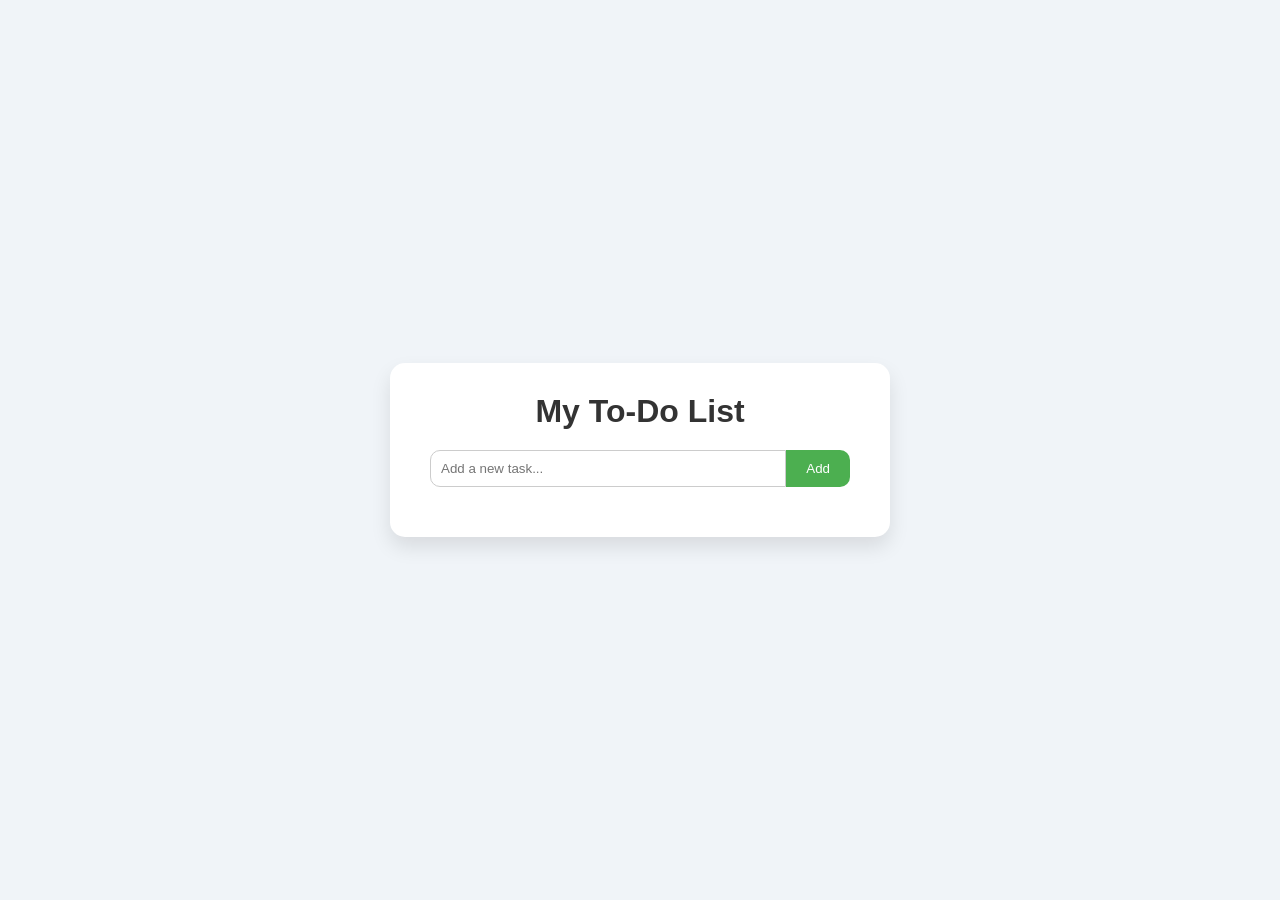
<file: index.html>
<!DOCTYPE html>
<html lang="en">
<head>
    <meta charset="UTF-8">
    <meta name="viewport" content="width=device-width, initial-scale=1.0">
    <title>To-Do List App</title>
    <link rel="stylesheet" href="Style.css">
</head>
<body>
    <div class="container">
        <h1>My To-Do List</h1>
        <div class="input-section">
            <input type="text" id="taskInput" placeholder="Add a new task...">
            <button id="addBtn">Add</button>
        </div>
        <ul id="taskList"></ul>
    </div>

    <script src="Script.js"></script>
</body>
</html>
</file>
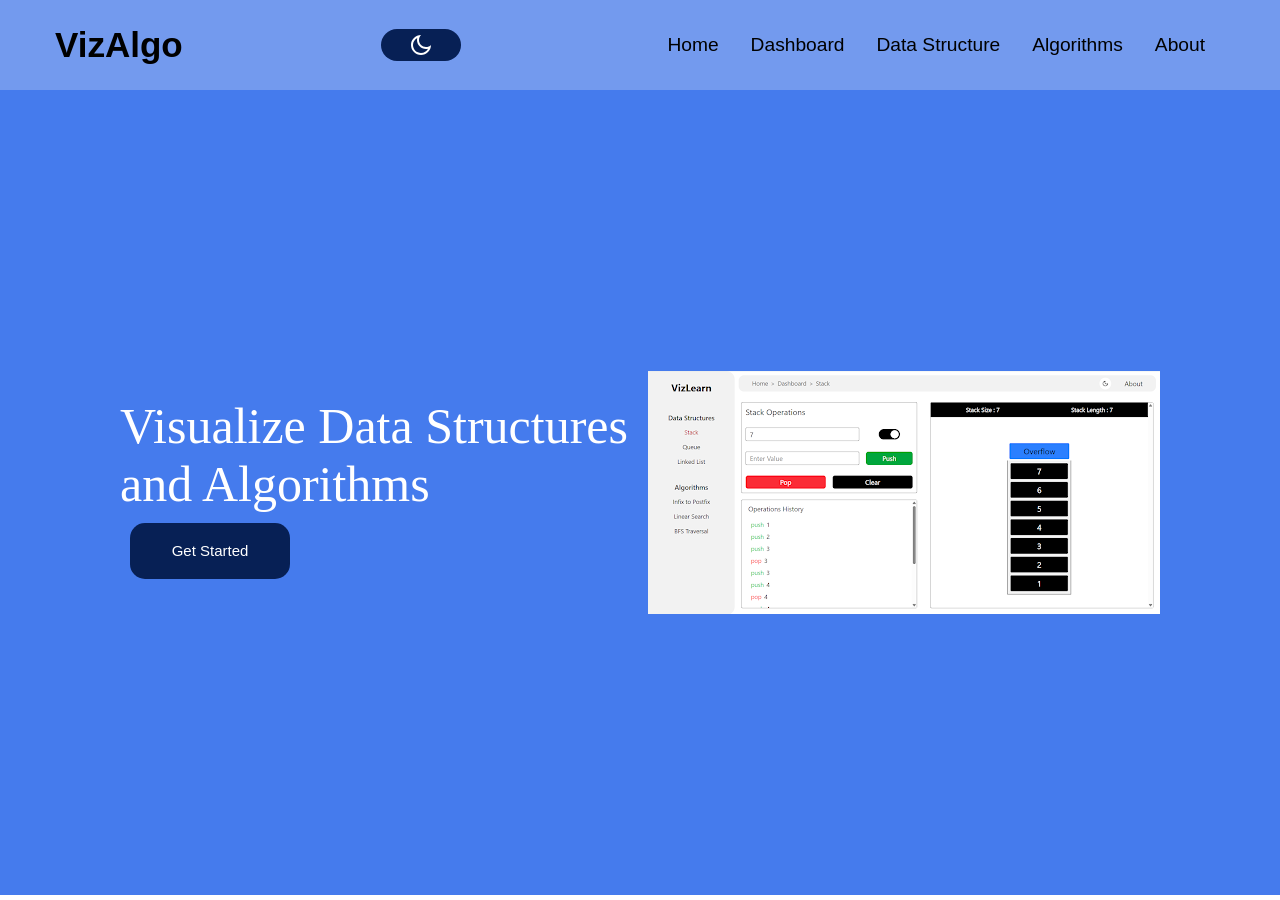
<file: Day4/VizAlgo.html>
<!DOCTYPE html>
<html lang="en">

<head>
    <meta charset="UTF-8">
    <meta name="viewport" content="width=device-width, initial-scale=1.0">
    <title>VizAlgo</title>
    <link rel="stylesheet" href="style1.css">

</head>

<body>
    <div class="container">
        <div class="nav">
            <h1>VizAlgo</h1>
            <button class="switch"> <img src="moon-line (2).png" alt="" class="drk"> <img src="sun-line.png" alt="" class="lit"></button>
            <div class="menu">
                <a href="">Home</a>
                <a href="">Dashboard</a>
                <a href="">Data Structure</a>
                <a href="">Algorithms</a>
                <a href="">About</a>
            </div>
        </div>

        <div class="main">
            <div class="hero">
                <h1>Visualize Data Structures and Algorithms</h1>
                <button>Get Started</button>
            </div>
            <img src="vizalgo.png" alt="">

        </div>

    </div>
    <script src="script.js"></script>
</body>

</html>
</file>
<file: Style.css>
* {
    box-sizing: border-box;
    margin: 0;
    padding: 0;
    font-family: 'Segoe UI', Tahoma, Geneva, Verdana, sans-serif;
}

body {
    background: #f0f4f8;
    display: flex;
    justify-content: center;
    align-items: center;
    height: 100vh;
}

.container {
    background: #fff;
    padding: 30px 40px;
    border-radius: 15px;
    box-shadow: 0 10px 20px rgba(0,0,0,0.1);
    width: 100%;
    max-width: 500px;
}

h1 {
    text-align: center;
    margin-bottom: 20px;
    color: #333;
}

.input-section {
    display: flex;
    margin-bottom: 20px;
}

#taskInput {
    flex: 1;
    padding: 10px;
    border-radius: 10px 0 0 10px;
    border: 1px solid #ccc;
    outline: none;
}

#addBtn {
    padding: 10px 20px;
    border: none;
    background: #4CAF50;
    color: #fff;
    cursor: pointer;
    border-radius: 0 10px 10px 0;
    transition: 0.3s;
}

#addBtn:hover {
    background: #45a049;
}

ul {
    list-style: none;
}

li {
    padding: 12px 15px;
    background: #f9f9f9;
    margin-bottom: 10px;
    border-radius: 10px;
    display: flex;
    justify-content: space-between;
    align-items: center;
    transition: 0.3s;
}

li.completed {
    text-decoration: line-through;
    color: gray;
}

li button {
    background: #ff4b5c;
    border: none;
    padding: 5px 10px;
    color: white;
    border-radius: 5px;
    cursor: pointer;
    transition: 0.3s;
}

li button:hover {
    background: #ff1e2e;
}
</file>
<file: Day4/style1.css>
*{
    padding: 0;
    margin: 0;
    box-sizing: border-box;
}
.container{
    height: 100vh;
    width: 100vw;
}
.nav{
    height: 10%;
    width: 100%;
    background-color: rgb(115, 154, 238);
    display: flex;
    align-items: center;
    justify-content: space-between;
    padding: 35px 55px;
}
.nav h1{
    font-family: Helvetica, sans-serif;
    font-weight: 700;
    font-size: 35px;
}

.nav a{
    text-decoration: none;
    color: black;
    font-family: Helvetica, sans-serif;
    padding-left: 8px;
    padding-right: 20px;
    font-size: larger;
}
.img{
    height: 250px;
    width: 600px;
    border: 15px solid #DDDDDD;
}

.main{
    height: 89.48%;
    display: flex;
    align-items: center;
    justify-content: center;
    padding: 0px 120px;
    background-color: rgb(69, 123, 237);
}

.hero h1{
    font-size: 50px;
    color: white;
    font-weight: 500;
}

.hero button{
        background-color: rgb(7, 32,85);
        color: white;
        font-family: Arial, Helvetica, sans-serif;
        width: 160px;
        width: 160px;
        height: 3.5rem;
        border-radius: 15px;
        font-size: 15px;
        margin: 10px;
        border: none;
}

.switch{
    display: flex;
    align-items: center;
    width: 5rem;
    height: 2rem;
    justify-content: space-evenly;
    padding: 5px 10px;
    border: none;
    outline: none;
    background-color: rgb(7, 32,85);
    border-radius: 20px;
    cursor: pointer;
}
.switch .lit{
    display: none;
}

.dark-mode .switch{
    background-color: rgb(115, 154, 238);
}
.dark-mode .switch .drk{
    display: none;
}
.dark-mode .switch .lit{
    display:block;
}
.dark-mode .nav{
    background-color: #174098;
    color:white;
}
.dark-mode .nav a{
    color:white;
}
.dark-mode .main{
    background-color: #041a49;
}

.dark-mode .hero button{
    color: black;
    background-color: #7aa1f7;
}
</file>
